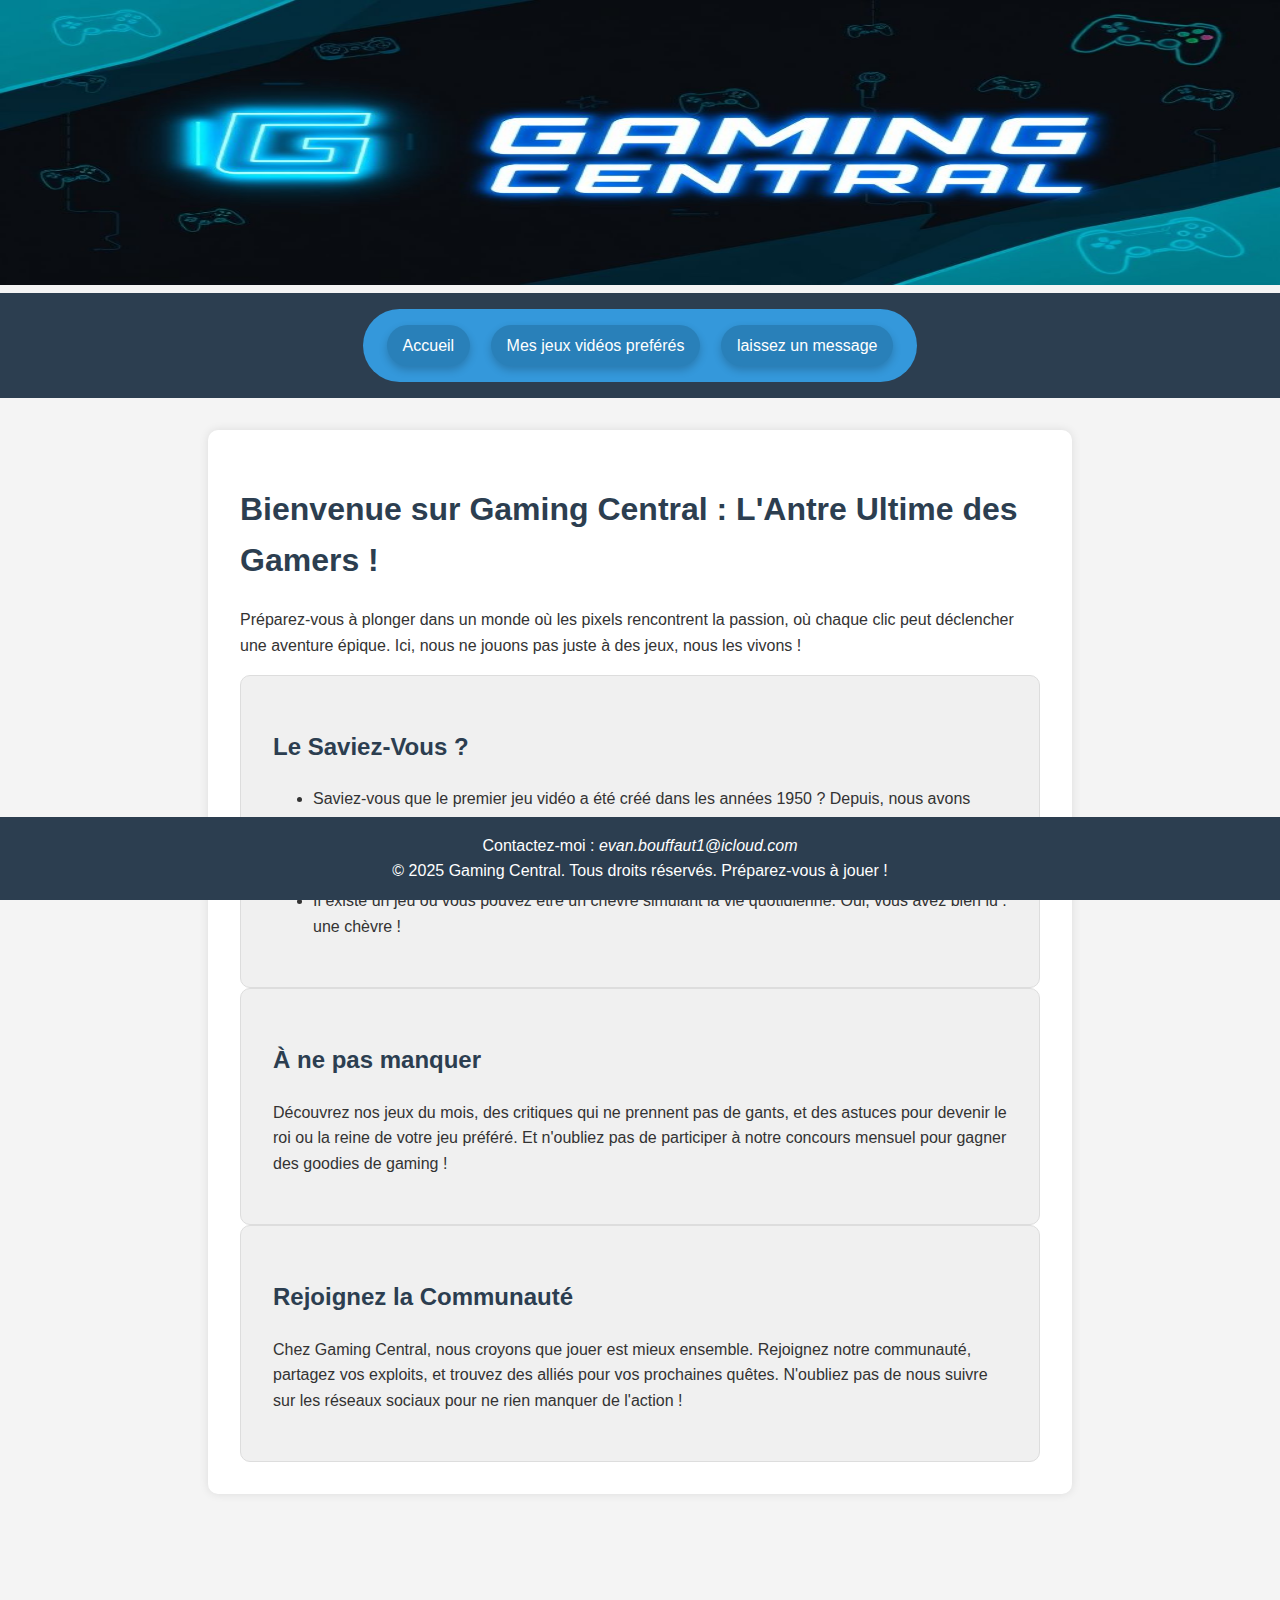
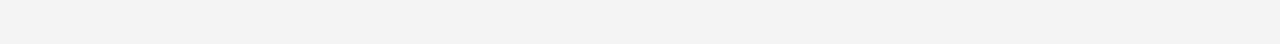
<file: Projet1/index.html>
<!DOCTYPE html>
<html lang="fr">
<head>
    <meta charset="UTF-8">
    <title>Gaming Central</title>
    <link rel="stylesheet" href="styles.css">
</head>
<body>
    <section class="banner">
     <img src="img/banner.jpeg" alt="gaming banner" style="width:100%;height:285px;">


    </section>
    <header>
        <nav>
            <a href="index.html">Accueil</a>
            <a href="jeux.html">Mes jeux vidéos preférés</a>
            <a href="contact.html">laissez un message</a>
        </nav>
    </header>
    <main>
        <h1>Bienvenue sur Gaming Central : L'Antre Ultime des Gamers !</h1>
        <p>Préparez-vous à plonger dans un monde où les pixels rencontrent la passion, où chaque clic peut déclencher une aventure épique. Ici, nous ne jouons pas juste à des jeux, nous les vivons !</p>

        <section class="fun-facts">
            <h2>Le Saviez-Vous ?</h2>
            <ul>
                <li>Saviez-vous que le premier jeu vidéo a été créé dans les années 1950 ? Depuis, nous avons évolué pour sauter, courir et tirer dans des mondes virtuels incroyables !</li>
                <li>Les joueurs professionnels peuvent gagner des millions en jouant à des jeux vidéo. Qui a dit que jouer ne menait à rien ?</li>
                <li>Il existe un jeu où vous pouvez être un chèvre simulant la vie quotidienne. Oui, vous avez bien lu : une chèvre !</li>
            </ul>
        </section>

        <section class="featured">
            <h2>À ne pas manquer</h2>
            <p>Découvrez nos jeux du mois, des critiques qui ne prennent pas de gants, et des astuces pour devenir le roi ou la reine de votre jeu préféré. Et n'oubliez pas de participer à notre concours mensuel pour gagner des goodies de gaming !</p>
        </section>

        <section class="community">
            <h2>Rejoignez la Communauté</h2>
            <p>Chez Gaming Central, nous croyons que jouer est mieux ensemble. Rejoignez notre communauté, partagez vos exploits, et trouvez des alliés pour vos prochaines quêtes. N'oubliez pas de nous suivre sur les réseaux sociaux pour ne rien manquer de l'action !</p>
        </section>
    </main>
    <footer>
        <p>Contactez-moi : <em>evan.bouffaut1@icloud.com</em></p>
        <p>© 2025 Gaming Central. Tous droits réservés. Préparez-vous à jouer !</p>
    </footer>
</body>
</html>
</file>
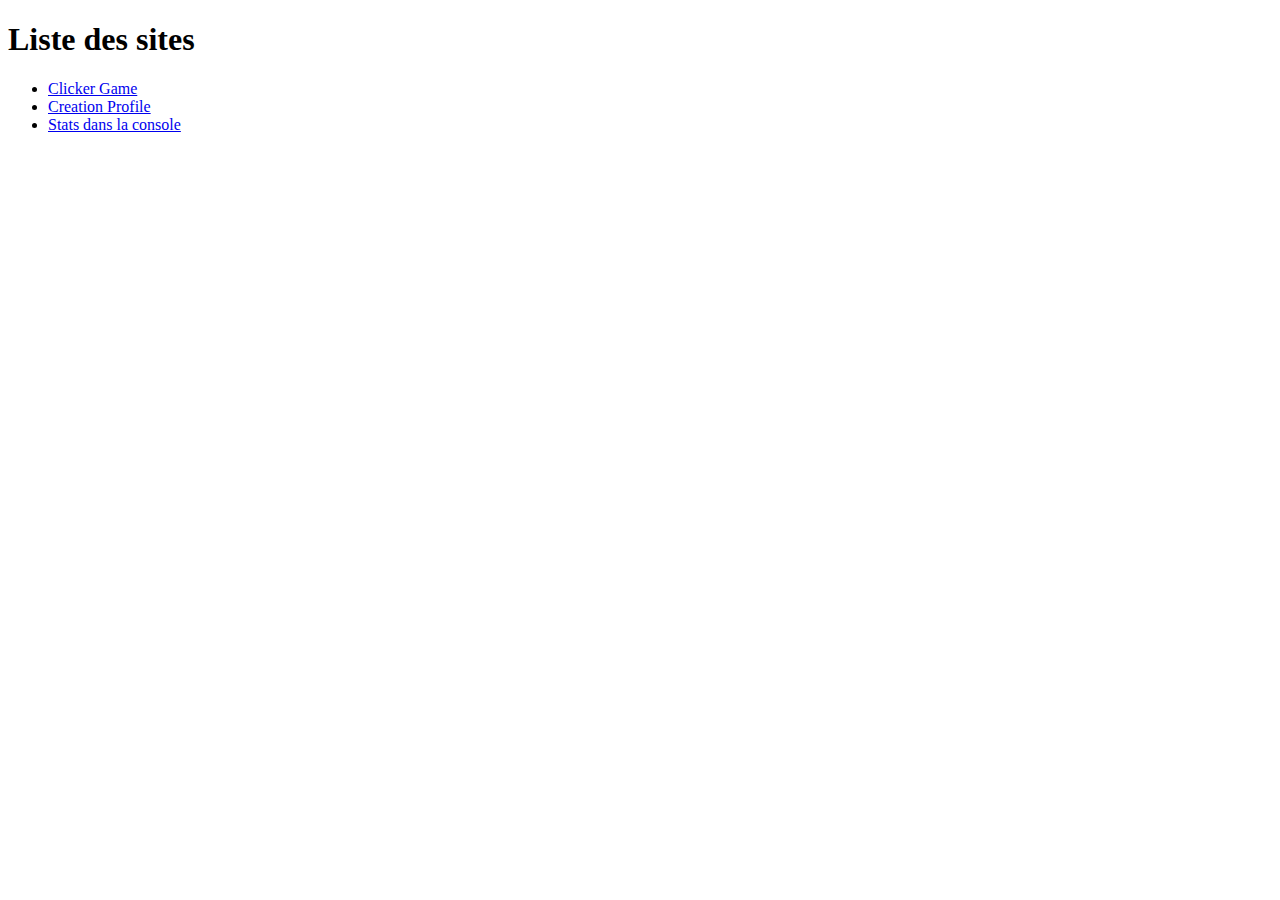
<file: Projet2/index.html>
<!DOCTYPE html>
<html lang="fr">
<head>
    <meta charset="UTF-8">
    <title>Ma première page</title>
</head>
<body>
    <h1>Liste des sites</h1>
    <ul>
        <li><a href="clicker-game.html">Clicker Game</a></li>
        <li><a href="gaming-profile.html">Creation Profile</a></li>
        <li><a href="gaming-stats.html">Stats dans la console</a></li>
    </ul>
</body>
</html>
</file>
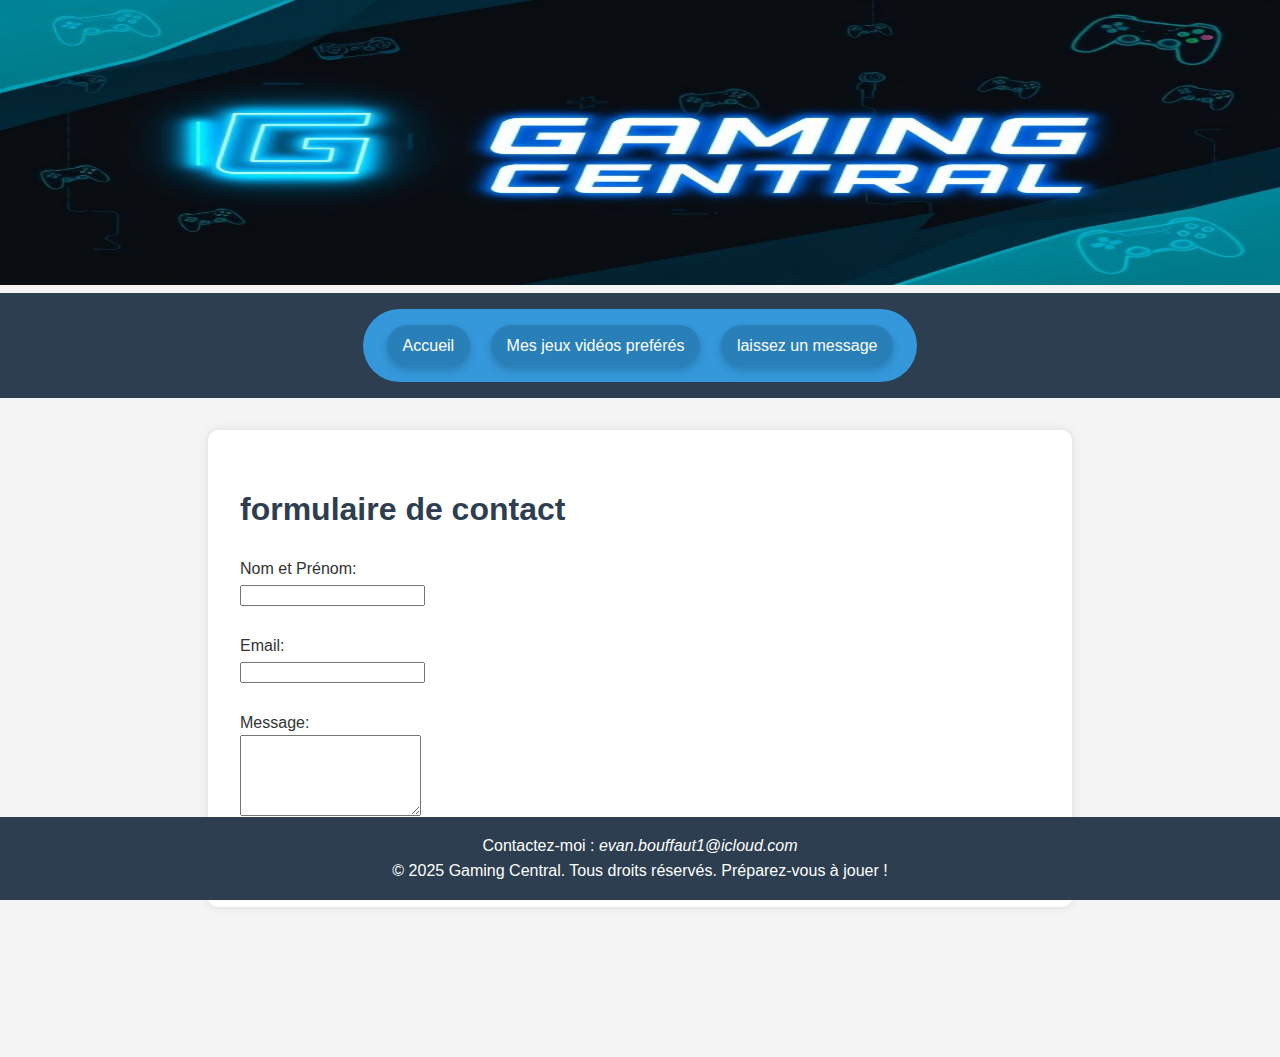
<file: Projet1/contact.html>
<!DOCTYPE html>
<html lang="fr">
<head>
    <meta charset="UTF-8">
    <title>Gaming Central</title>
    <link rel="stylesheet" href="styles.css">
</head>
<body>
    <script>
        document.addEventListener("DOMContentLoaded",()=>{
            
            document.getElementById("btnEnvoi").addEventListener("click",()=>{
                if(document.getElementById("nom").value!="" && document.getElementById("email").value!="" && document.getElementById("message").value!=""){
                    alert("Message bien reçu");
                }
            })
            
        })
    </script>
    <section class="banner">
        <img src="img/banner.jpeg" alt="gaming banner" style="width:100%;height:285px;">
    </section>    
    <header>
        <nav>
            <a href="index.html">Accueil</a>
            <a href="jeux.html">Mes jeux vidéos preférés</a>
            <a href="contact.html">laissez un message</a>
        </nav>
    </header>
    <main>
        <h1>formulaire de contact</h1>
        <form action="#" method="post">
            <label for="nom">Nom et Prénom:<br> <input type="text" id="nom" name="nom" required></label><br><br>
            <label for="email">Email:<br> <input type="text" id="email" name="email" required></label><br><br>
            <label for="message">Message:<br> <textarea rows="5" id="message" name="message" required></textarea></label><br><br>
            <button id="btnEnvoi" class="toto" type="submit">Envoyer</button>
        </form>
    </main>
    <footer>
        <p>Contactez-moi : <em>evan.bouffaut1@icloud.com</em></p>
        <p>© 2025 Gaming Central. Tous droits réservés. Préparez-vous à jouer !</p>
    </footer>
</body>
</html>
</file>
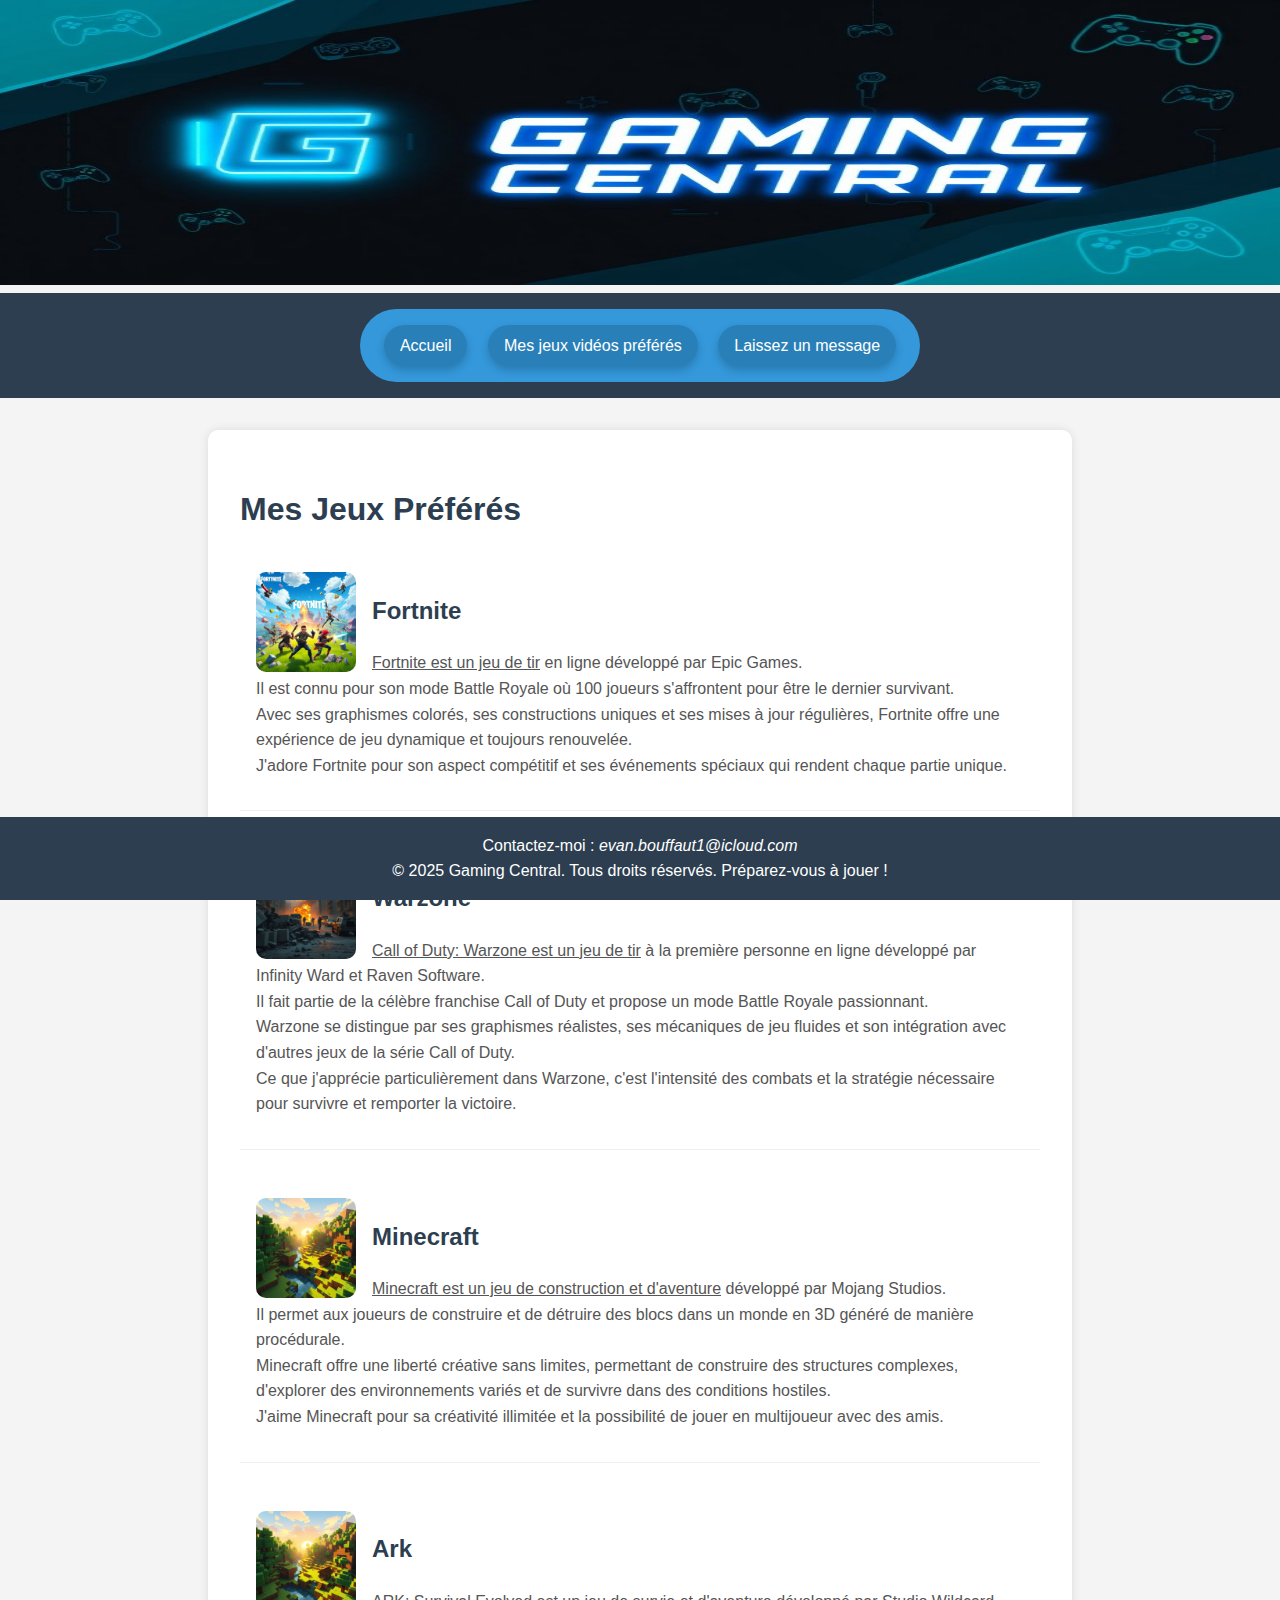
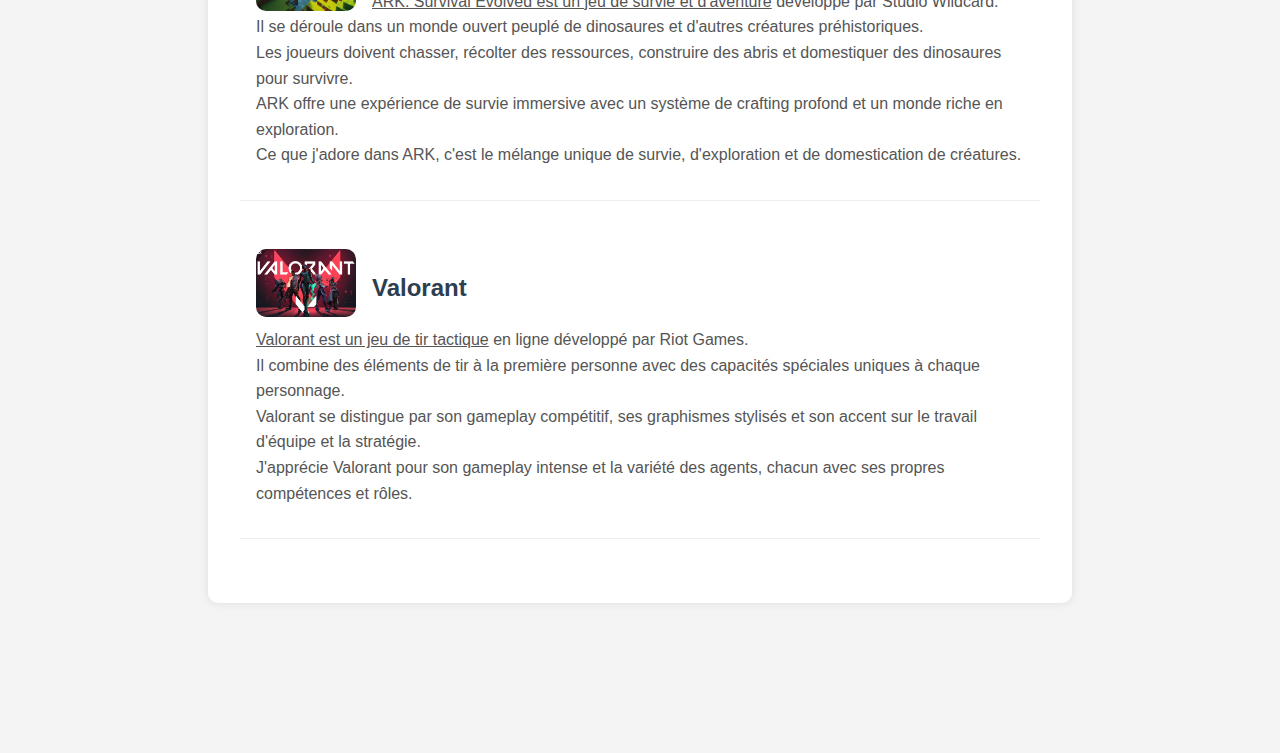
<file: Projet1/jeux.html>
<!DOCTYPE html>
<html lang="fr">
<head>
    <meta charset="UTF-8">
    <title>Gaming Central</title>
    <link rel="stylesheet" href="styles.css">
</head>
<body>
    <section class="banner">
        <img src="img/banner.jpeg" alt="gaming banner">
    </section>
    <header>
        <nav>
            <a href="index.html">Accueil</a>
            <a href="jeux.html">Mes jeux vidéos préférés</a>
            <a href="contact.html">Laissez un message</a>
        </nav>
    </header>
    <main>
        <h1>Mes Jeux Préférés</h1>

        <!-- Fortnite -->
        <div class="game-section">
            <img src="fortnite.jpeg" alt="Fortnite">
            <h2>Fortnite</h2>
            <p>
                <u>Fortnite est un jeu de tir</u> en ligne développé par Epic Games.<br>
                Il est connu pour son mode Battle Royale où 100 joueurs s'affrontent pour être le dernier survivant.<br>
                Avec ses graphismes colorés, ses constructions uniques et ses mises à jour régulières, Fortnite offre une expérience de jeu dynamique et toujours renouvelée.<br>
                J'adore Fortnite pour son aspect compétitif et ses événements spéciaux qui rendent chaque partie unique.
            </p>
        </div>

        <!-- Warzone -->
        <div class="game-section">
            <img src="red-panda-ai (2).jpeg" alt="Warzone">
            <h2>Warzone</h2>
            <p>
                <u>Call of Duty: Warzone est un jeu de tir</u> à la première personne en ligne développé par Infinity Ward et Raven Software.<br>
                Il fait partie de la célèbre franchise Call of Duty et propose un mode Battle Royale passionnant.<br>
                Warzone se distingue par ses graphismes réalistes, ses mécaniques de jeu fluides et son intégration avec d'autres jeux de la série Call of Duty.<br>
                Ce que j'apprécie particulièrement dans Warzone, c'est l'intensité des combats et la stratégie nécessaire pour survivre et remporter la victoire.
            </p>
        </div>

        <!-- Minecraft -->
        <div class="game-section">
            <img src="minecraft.jpeg" alt="Minecraft">
            <h2>Minecraft</h2>
            <p>
                <u>Minecraft est un jeu de construction et d'aventure</u> développé par Mojang Studios.<br>
                Il permet aux joueurs de construire et de détruire des blocs dans un monde en 3D généré de manière procédurale.<br>
                Minecraft offre une liberté créative sans limites, permettant de construire des structures complexes, d'explorer des environnements variés et de survivre dans des conditions hostiles.<br>
                J'aime Minecraft pour sa créativité illimitée et la possibilité de jouer en multijoueur avec des amis.
            </p>
        </div>

        <!-- Ark -->
        <div class="game-section">
            <img src="minecraft.jpeg" alt="Ark">
            <h2>Ark</h2>
            <p>
                <u>ARK: Survival Evolved est un jeu de survie et d'aventure</u> développé par Studio Wildcard.<br>
                Il se déroule dans un monde ouvert peuplé de dinosaures et d'autres créatures préhistoriques.<br>
                Les joueurs doivent chasser, récolter des ressources, construire des abris et domestiquer des dinosaures pour survivre.<br>
                ARK offre une expérience de survie immersive avec un système de crafting profond et un monde riche en exploration.<br>
                Ce que j'adore dans ARK, c'est le mélange unique de survie, d'exploration et de domestication de créatures.
            </p>
        </div>

        <!-- Valorant -->
        <div class="game-section">
            <img src="valorant.webp" alt="Valorant">
            <h2>Valorant</h2>
            <p>
                <u>Valorant est un jeu de tir tactique</u> en ligne développé par Riot Games.<br>
                Il combine des éléments de tir à la première personne avec des capacités spéciales uniques à chaque personnage.<br>
                Valorant se distingue par son gameplay compétitif, ses graphismes stylisés et son accent sur le travail d'équipe et la stratégie.<br>
                J'apprécie Valorant pour son gameplay intense et la variété des agents, chacun avec ses propres compétences et rôles.
            </p>
        </div>
    </main>
    <footer>
        <p>Contactez-moi : <em>evan.bouffaut1@icloud.com</em></p>
        <p>© 2025 Gaming Central. Tous droits réservés. Préparez-vous à jouer !</p>
    </footer>
</body>
</html>
</file>
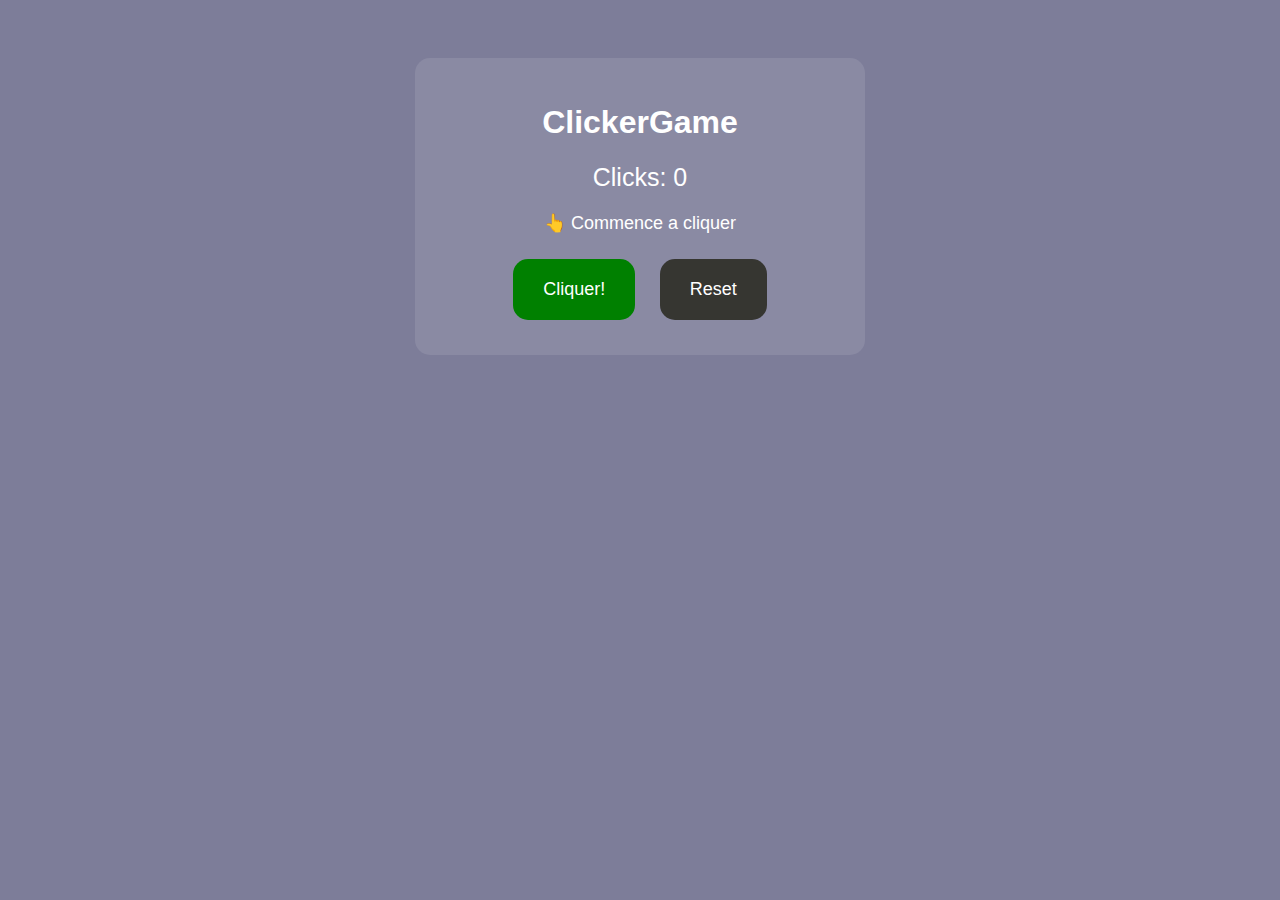
<file: Projet2/clicker-game.html>
<!DOCTYPE html>
<html lang="fr">
<head>
    <meta charset="UTF-8">
    <title>Clicker game</title>
    <link rel="stylesheet" href="styles.css">
</head>
<body>
    <div class="game-container">
        <h1>ClickerGame</h1>
        <div id="counter">Clicks: 0</div>
        <div id="message">Commence a cliquer</div>
        <button id="clickButton">Cliquer!</button>
        <button id="resetButton">Reset</button>
    </div>
    <script>
        // Variable globale
        let clicks=0;
        // Récupération des éléments
        const counter=document.getElementById("counter");
        const message=document.getElementById("message");
        const clickButton=document.getElementById("clickButton");
        const resetButton=document.getElementById("resetButton");
        // Fonction d'affichage
        function updateDisplay(msg1,msg2){
            counter.innerHTML="Clicks: "+ clicks;
            // Message selon le nombres de cliques
            if(clicks===0){
                message.innerHTML="👆 Commence a cliquer";
                clickButton.style.background="green";
            }
            else if(clicks<5){
                message.innerHTML="👏 Bien joué continue !";
            }
            else if(clicks<10){
                message.innerHTML="🤝 Tu prends le rythme !";
            }

            else if(clicks<25){
                message.innerHTML="💪 Excellent !! T'es un pro!!!";
            }
            else if(clicks<50){
                message.innerHTML="🕺 Incroyable, tu es inarrêtable !!";
            }
            else{
                message.innerHTML="👑 LEGENDE !!!! Tu as cassé le jeu!!!!";
            }

            // Changer la couleur du boutton apres dix cliques.
            if(clicks>=10){
                clickButton.style.background="#F79E31";
            }
            if(clicks>=25){
                clickButton.style.background="linear-gradient(45deg,#F79E31,#FF6935)"
            }
            if(clicks>=50){
                clickButton.style.background="linear-gradient(45deg,#FF6935,#FF1800)"
            }
            if(msg1!=null){
                 alert(msg1+ " "+msg2);
            }
        }
        clickButton.addEventListener("click", function(){
            clicks++;
            updateDisplay();
            // Animation sur le clique 
            clickButton.style.transform="scale(0.95)";
            setTimeout(function() {
                clickButton.style.transform="scale(1)";        
            },100);
        });

        resetButton.addEventListener("click", function(){
            clicks=0;
            updateDisplay("Recommence","enculé");
            
        });

        updateDisplay();
    </script>
</body>
</html>
</file>
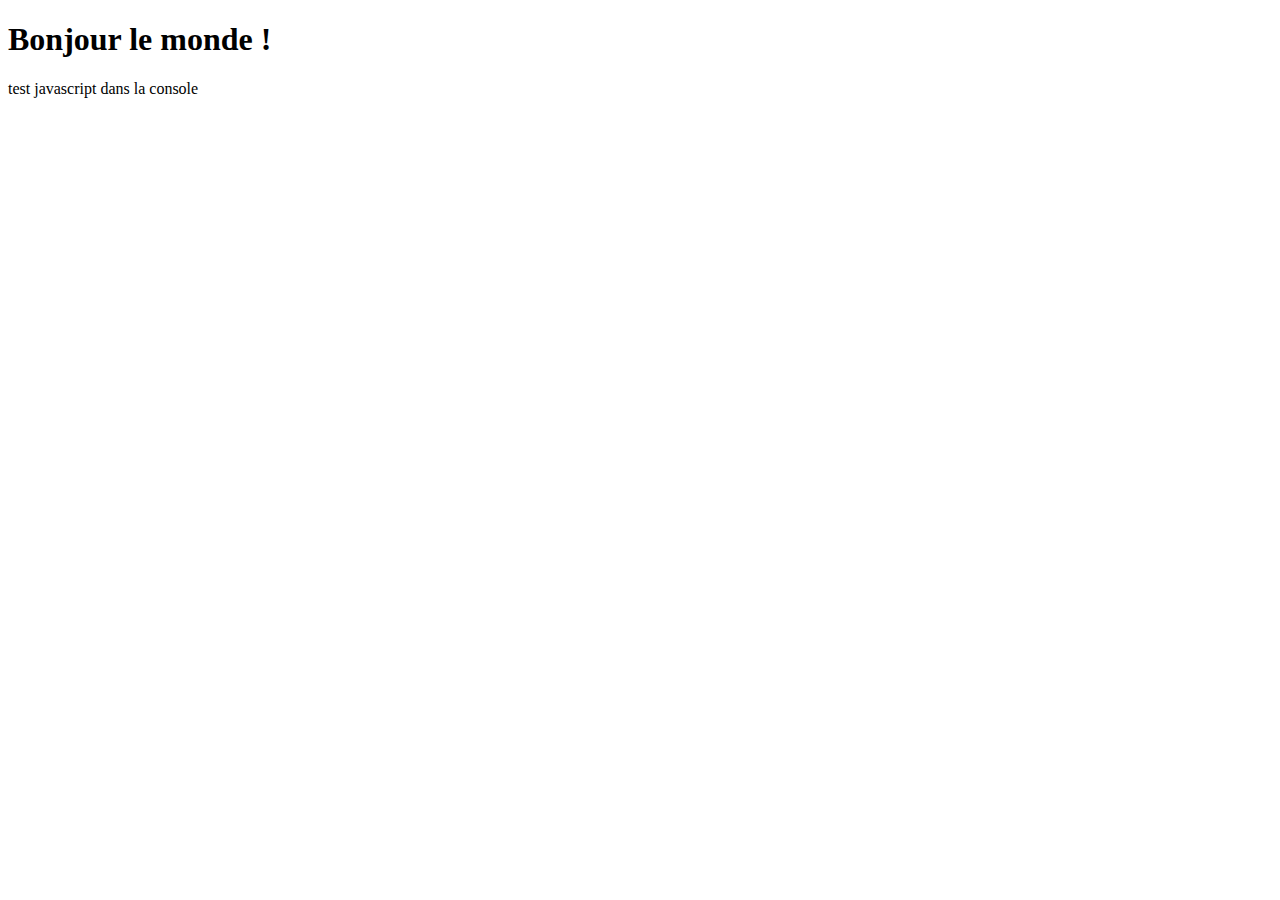
<file: Projet2/gaming-stats.html>
<!DOCTYPE html>
<html lang="fr">
<head>
    <meta charset="UTF-8">
    <title>test javascript</title>
</head>
<body>
    <script>
        // déclaration des variables
        let pseudo = "bafav";
        let niveau = 10;
        let points = 500;
        let victoires = 70;
        let parties = 80;
        // calcul du ratio victoire/parties
        let ratio = (victoires*100/parties).toFixed(1);
        let pointParNiveau=Math.round(points/niveau);
        // afficher dans la console
        console.log( "===== STATISTIQUES GAMING" );
        console.log( "PSEUDO : "+ pseudo );
        console.log( "NIVEAU : "+ niveau );
        console.log( "POINTS : "+ points );
        console.log( "VICTOIRES : "+ victoires + " sur "+ parties );
        console.log( "RATIO DE VICTOIRE : "+ ratio );
        console.log( "POINTS PAR NIVEAU : "+ pointParNiveau );
        // caulcul du rang 
        let rang;
        if(niveau<5 ){
            rang="Débutant";

        }else if(niveau<10){
            rang="Intermédiaire";

        }else if(niveau<20){
            rang="avancé";

        }else{
            rang="Master";

        }
        console.log("RANG : "+ rang);
        // message perso
        if(ratio>=70){
            console.log("Exelent ratio tu domines les autres joueurs !!");
        } else if(ratio>=50){
            console.log("Bon ratio continu comme ca !! ");
        }
        else{
            console.log("Bien joué tu vas progresser essaye de faire mieux la prochaine fois. ")
        }

    </script>
    <h1>Bonjour le monde !</h1>
    <p>test javascript dans la console</p>
</body>
</html>
<!-- 



Consignes :

    Crée des variables pour : pseudo, niveau, points, victoires
    Calcule le ratio victoires/parties
    Affiche un message de rang selon le niveau
    Utilise console.log() pour afficher les résultats
    Ouvre la console du navigateur (F12) pour voir les résultats


let pseudo = "GameMaster";
let age = 15;
let estEnLigne = true;

// Constantes
const maxJoueurs = 10;
const PI = 3.14159;


    String - Texte : "Bonjour"
    Number - Nombre : 42, 3.14
    Boolean - Vrai/Faux : true, false
    Array - Liste : [1, 2, 3]
    Object - Objet : {nom: "Alex"} -->
</file>
<file: Projet1/styles.css>
body {
    font-family: Arial, sans-serif;
    background-color: #f4f4f4; /* Fond clair */
    color: #333; /* Couleur de texte foncée pour une meilleure lisibilité */
    line-height: 1.6;
    margin: 0;
    padding: 0;
}

.banner img {
   width: 100%;
   height: 285px;
}

header {
    background-color: #2c3e50;
    padding: 1rem 0;
    text-align: center;
}

nav {
    display: inline-block;
    background-color: #3498db;
    padding: 1rem;
    border-radius: 50px;
    margin: 0 auto;
}

nav a {
    color: #fff;
    text-decoration: none;
    padding: 0.5rem 1rem;
    margin: 0 0.5rem;
    border-radius: 50px;
    background-color: #2980b9;
    display: inline-block;
    transition: all 0.3s ease;
    box-shadow: 0 4px 8px rgba(0, 0, 0, 0.2);
}

nav a:hover {
    background-color: #1a5276;
    transform: scale(1.1);
}

main {
    max-width: 800px;
    margin: 2rem auto;
    padding: 2rem;
    background-color: #fff; /* Fond blanc pour le contenu principal */
    border-radius: 10px;
    box-shadow: 0 0 10px rgba(0, 0, 0, 0.1);
    margin-bottom: 150px;
}

h1, h2 {
    color: #2c3e50; /* Couleur de titre foncée */
}

.game-section {
    margin-bottom: 2rem;
    padding: 1rem;
    border-bottom: 1px solid #eee;
}

.game-section img {
    width: 100px;
    height: auto;
    border-radius: 10px;
    float: left;
    margin-right: 1rem;
}

.game-section p {
    color: #555; /* Couleur de texte légèrement plus claire pour le contenu */
}

footer {
    background-color: #2c3e50;
    color: #fff;
    text-align: center;
    padding: 1rem 0;
    position: fixed;
    bottom: 0;
    width: 100%;
}

footer p {
    margin: 0;
}

/* Style pour la section */
section:not(.banner) {
    padding: 2rem;
    max-width: 800px;
    margin: 0 auto;
    background-color: #f0f0f0; /* Exemple de couleur de fond */
    border: 1px solid #ddd; /* Exemple de bordure */
    border-radius: 10px; /* Exemple d'arrondi des coins */
}
</file>
<file: Projet2/styles.css>
body{
        text-align: center;
        font-family: Arial, Helvetica, sans-serif;
        padding: 50px;
        color: white;
        background: rgb(125, 125, 153);
}

.game-container{
        background: rgba(255,255,255,0.1);
        padding: 25px;
        border-radius: 15px;
        max-width: 400px;
        margin: 0 auto;

}
#counter{
    font-size: 25px;
    margin: 20px 0px;

}

 #message{
    font-size: 18px;
    margin: 15px 0px;

 }
 
 #clickButton, #resetButton {
    color: white;
    background: green;
    border: none;
    padding: 20px 30px;
    border-radius: 15px;
    font-size: 18px;
    margin: 10px;
    cursor: pointer;
    transition: all 0.3s;

 }

 #clickButton:hover{
        transform: scale(1.05);
 }
 
 #resetButton {
    background: rgb(54, 54, 49);
 }
</file>
